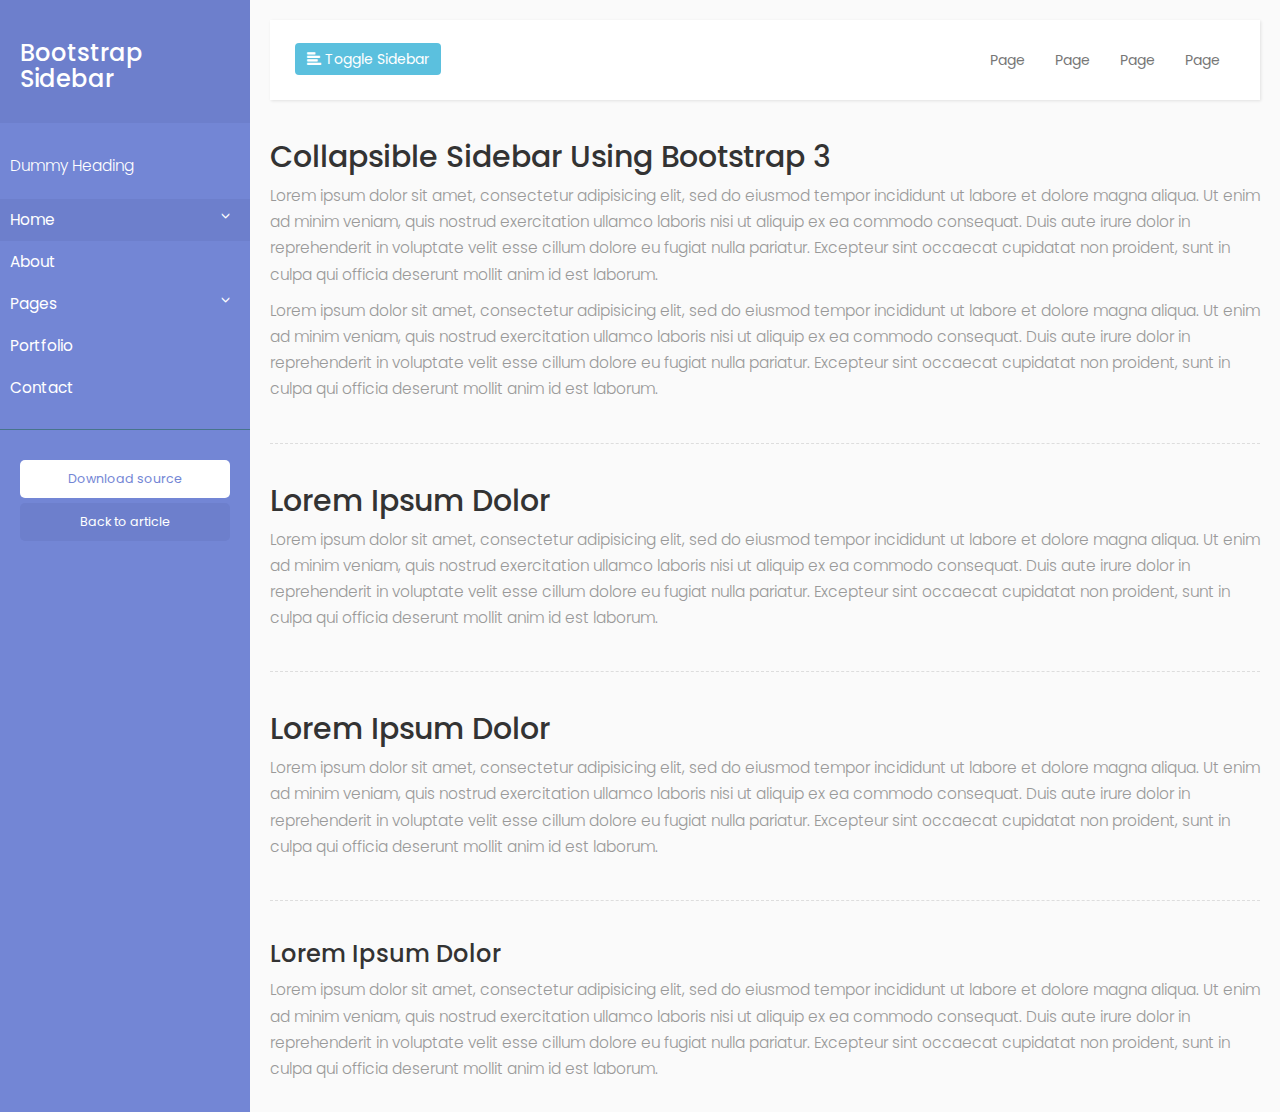
<file: belajar-ci/sidebar/bootstrap-3/index.html>
<!DOCTYPE html>
<html>
    <head>
        <meta charset="utf-8">
        <meta name="viewport" content="width=device-width, initial-scale=1.0">
        <meta http-equiv="X-UA-Compatible" content="IE=edge">

        <title>Collapsible sidebar using Bootstrap 3</title>

         <!-- Bootstrap CSS CDN -->
        <link rel="stylesheet" href="https://maxcdn.bootstrapcdn.com/bootstrap/3.3.7/css/bootstrap.min.css">
        <!-- Our Custom CSS -->
        <link rel="stylesheet" href="style.css">
    </head>
    <body>



        <div class="wrapper">
            <!-- Sidebar Holder -->
            <nav id="sidebar">
                <div class="sidebar-header">
                    <h3>Bootstrap Sidebar</h3>
                </div>

                <ul class="list-unstyled components">
                    <p>Dummy Heading</p>
                    <li class="active">
                        <a href="#homeSubmenu" data-toggle="collapse" aria-expanded="false">Home</a>
                        <ul class="collapse list-unstyled" id="homeSubmenu">
                            <li><a href="#">Home 1</a></li>
                            <li><a href="#">Home 2</a></li>
                            <li><a href="#">Home 3</a></li>
                        </ul>
                    </li>
                    <li>
                        <a href="#">About</a>
                        <a href="#pageSubmenu" data-toggle="collapse" aria-expanded="false">Pages</a>
                        <ul class="collapse list-unstyled" id="pageSubmenu">
                            <li><a href="#">Page 1</a></li>
                            <li><a href="#">Page 2</a></li>
                            <li><a href="#">Page 3</a></li>
                        </ul>
                    </li>
                    <li>
                        <a href="#">Portfolio</a>
                    </li>
                    <li>
                        <a href="#">Contact</a>
                    </li>
                </ul>

                <ul class="list-unstyled CTAs">
                    <li><a href="https://bootstrapious.com/tutorial/files/sidebar.zip" class="download">Download source</a></li>
                    <li><a href="https://bootstrapious.com/p/bootstrap-sidebar" class="article">Back to article</a></li>
                </ul>
            </nav>

            <!-- Page Content Holder -->
            <div id="content">

                <nav class="navbar navbar-default">
                    <div class="container-fluid">

                        <div class="navbar-header">
                            <button type="button" id="sidebarCollapse" class="btn btn-info navbar-btn">
                                <i class="glyphicon glyphicon-align-left"></i>
                                <span>Toggle Sidebar</span>
                            </button>
                        </div>

                        <div class="collapse navbar-collapse" id="bs-example-navbar-collapse-1">
                            <ul class="nav navbar-nav navbar-right">
                                <li><a href="#">Page</a></li>
                                <li><a href="#">Page</a></li>
                                <li><a href="#">Page</a></li>
                                <li><a href="#">Page</a></li>
                            </ul>
                        </div>
                    </div>
                </nav>

                <h2>Collapsible Sidebar Using Bootstrap 3</h2>
                <p>Lorem ipsum dolor sit amet, consectetur adipisicing elit, sed do eiusmod tempor incididunt ut labore et dolore magna aliqua. Ut enim ad minim veniam, quis nostrud exercitation ullamco laboris nisi ut aliquip ex ea commodo consequat. Duis aute irure dolor in reprehenderit in voluptate velit esse cillum dolore eu fugiat nulla pariatur. Excepteur sint occaecat cupidatat non proident, sunt in culpa qui officia deserunt mollit anim id est laborum.</p>
                <p>Lorem ipsum dolor sit amet, consectetur adipisicing elit, sed do eiusmod tempor incididunt ut labore et dolore magna aliqua. Ut enim ad minim veniam, quis nostrud exercitation ullamco laboris nisi ut aliquip ex ea commodo consequat. Duis aute irure dolor in reprehenderit in voluptate velit esse cillum dolore eu fugiat nulla pariatur. Excepteur sint occaecat cupidatat non proident, sunt in culpa qui officia deserunt mollit anim id est laborum.</p>

                <div class="line"></div>

                <h2>Lorem Ipsum Dolor</h2>
                <p>Lorem ipsum dolor sit amet, consectetur adipisicing elit, sed do eiusmod tempor incididunt ut labore et dolore magna aliqua. Ut enim ad minim veniam, quis nostrud exercitation ullamco laboris nisi ut aliquip ex ea commodo consequat. Duis aute irure dolor in reprehenderit in voluptate velit esse cillum dolore eu fugiat nulla pariatur. Excepteur sint occaecat cupidatat non proident, sunt in culpa qui officia deserunt mollit anim id est laborum.</p>

                <div class="line"></div>

                <h2>Lorem Ipsum Dolor</h2>
                <p>Lorem ipsum dolor sit amet, consectetur adipisicing elit, sed do eiusmod tempor incididunt ut labore et dolore magna aliqua. Ut enim ad minim veniam, quis nostrud exercitation ullamco laboris nisi ut aliquip ex ea commodo consequat. Duis aute irure dolor in reprehenderit in voluptate velit esse cillum dolore eu fugiat nulla pariatur. Excepteur sint occaecat cupidatat non proident, sunt in culpa qui officia deserunt mollit anim id est laborum.</p>

                <div class="line"></div>

                <h3>Lorem Ipsum Dolor</h3>
                <p>Lorem ipsum dolor sit amet, consectetur adipisicing elit, sed do eiusmod tempor incididunt ut labore et dolore magna aliqua. Ut enim ad minim veniam, quis nostrud exercitation ullamco laboris nisi ut aliquip ex ea commodo consequat. Duis aute irure dolor in reprehenderit in voluptate velit esse cillum dolore eu fugiat nulla pariatur. Excepteur sint occaecat cupidatat non proident, sunt in culpa qui officia deserunt mollit anim id est laborum.</p>
            </div>
        </div>





        <!-- jQuery CDN -->
         <script src="https://code.jquery.com/jquery-1.12.0.min.js"></script>
         <!-- Bootstrap Js CDN -->
         <script src="https://maxcdn.bootstrapcdn.com/bootstrap/3.3.7/js/bootstrap.min.js"></script>

         <script type="text/javascript">
             $(document).ready(function () {
                 $('#sidebarCollapse').on('click', function () {
                     $('#sidebar').toggleClass('active');
                 });
             });
         </script>
    </body>
</html>
</file>
<file: belajar-ci/sidebar/bootstrap-3/style.css>
/*
    DEMO STYLE
*/
@import "https://fonts.googleapis.com/css?family=Poppins:300,400,500,600,700";


body {
    font-family: 'Poppins', sans-serif;
    background: #fafafa;
}

p {
    font-family: 'Poppins', sans-serif;
    font-size: 1.1em;
    font-weight: 300;
    line-height: 1.7em;
    color: #999;
}

a, a:hover, a:focus {
    color: inherit;
    text-decoration: none;
    transition: all 0.3s;
}

.navbar {
    padding: 15px 10px;
    background: #fff;
    border: none;
    border-radius: 0;
    margin-bottom: 40px;
    box-shadow: 1px 1px 3px rgba(0, 0, 0, 0.1);
}

.navbar-btn {
    box-shadow: none;
    outline: none !important;
    border: none;
}

.line {
    width: 100%;
    height: 1px;
    border-bottom: 1px dashed #ddd;
    margin: 40px 0;
}

/* ---------------------------------------------------
    SIDEBAR STYLE
----------------------------------------------------- */
.wrapper {
    display: flex;
    align-items: stretch;
}

#sidebar {
    min-width: 250px;
    max-width: 250px;
    background: #7386D5;
    color: #fff;
    transition: all 0.3s;
}

#sidebar.active {
    margin-left: -250px;
}

#sidebar .sidebar-header {
    padding: 20px;
    background: #6d7fcc;
}

#sidebar ul.components {
    padding: 20px 0;
    border-bottom: 1px solid #47748b;
}

#sidebar ul p {
    color: #fff;
    padding: 10px;
}

#sidebar ul li a {
    padding: 10px;
    font-size: 1.1em;
    display: block;
}
#sidebar ul li a:hover {
    color: #7386D5;
    background: #fff;
}

#sidebar ul li.active > a, a[aria-expanded="true"] {
    color: #fff;
    background: #6d7fcc;
}


a[data-toggle="collapse"] {
    position: relative;
}

a[aria-expanded="false"]::before, a[aria-expanded="true"]::before {
    content: '\e259';
    display: block;
    position: absolute;
    right: 20px;
    font-family: 'Glyphicons Halflings';
    font-size: 0.6em;
}
a[aria-expanded="true"]::before {
    content: '\e260';
}


ul ul a {
    font-size: 0.9em !important;
    padding-left: 30px !important;
    background: #6d7fcc;
}

ul.CTAs {
    padding: 20px;
}

ul.CTAs a {
    text-align: center;
    font-size: 0.9em !important;
    display: block;
    border-radius: 5px;
    margin-bottom: 5px;
}

a.download {
    background: #fff;
    color: #7386D5;
}

a.article, a.article:hover {
    background: #6d7fcc !important;
    color: #fff !important;
}



/* ---------------------------------------------------
    CONTENT STYLE
----------------------------------------------------- */
#content {
    padding: 20px;
    min-height: 100vh;
    transition: all 0.3s;
}

/* ---------------------------------------------------
    MEDIAQUERIES
----------------------------------------------------- */
@media (max-width: 768px) {
    #sidebar {
        margin-left: -250px;
    }
    #sidebar.active {
        margin-left: 0;
    }
    #sidebarCollapse span {
        display: none;
    }
}
</file>
